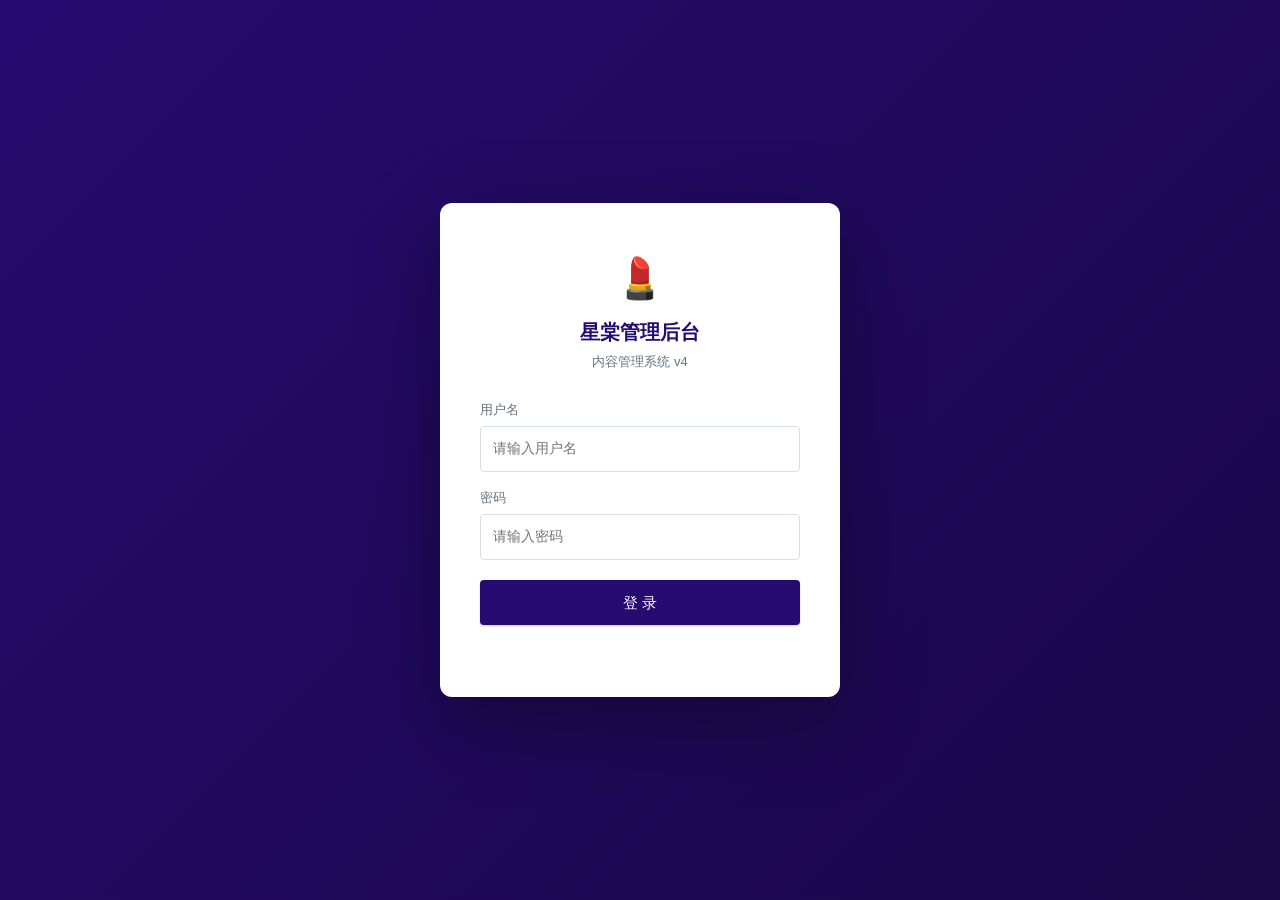
<file: admin/index.html>
<!DOCTYPE html>
<html lang="zh-CN">
<head>
<meta charset="UTF-8"><meta name="viewport" content="width=device-width,initial-scale=1.0">
<meta name="robots" content="noindex, nofollow" />
<link rel="canonical" href="https://shop.ywye.top/admin/">
<title>星棠管理后台 v4</title>
<style>
/* ===== 设计 token（参考 Tabler） ===== */
:root{
  --p:#260b70;--p-rgb:38,11,112;--p2:#3a1a8a;--gold:#f3b907;--gold-rgb:243,185,7;
  --body-bg:#f6f8fb;--surface:#fff;--body-color:#182433;--muted:#667382;
  --border:#dadfe5;--border-w:1px;--radius:4px;--radius-lg:8px;
  --shadow-card:0 1px 2px rgba(16,24,40,.04);
  --shadow-pop:0 8px 24px rgba(16,24,40,.12);
  --red:#d63939;--green:#2fb344;--blue:#1677ff;--orange:#f76707;
  --s:248px;--head-h:56px;
}
*{margin:0;padding:0;box-sizing:border-box;}
body{font:14px/1.55 -apple-system,"PingFang SC","Microsoft YaHei",sans-serif;background:var(--body-bg);color:var(--body-color);-webkit-font-smoothing:antialiased;}
a{text-decoration:none;}
button{cursor:pointer;border:none;font-family:inherit;}
input,select,textarea{font:inherit;border:var(--border-w) solid var(--border);border-radius:var(--radius);padding:8px 12px;width:100%;background:#fff;color:var(--body-color);transition:.15s;}
input:focus,select:focus,textarea:focus{outline:none;border-color:var(--p);box-shadow:0 0 0 3px rgba(var(--p-rgb),.1);}

/* ===== 按钮（Tabler 风格：有阴影，hover rgba） ===== */
.btn{display:inline-flex;align-items:center;justify-content:center;gap:6px;padding:8px 16px;border-radius:var(--radius);font-size:13px;font-weight:500;transition:.15s;border:var(--border-w) solid transparent;white-space:nowrap;line-height:1.4;}
.btn-p{background:var(--p);color:#fff;box-shadow:0 1px 2px rgba(var(--p-rgb),.25);}.btn-p:hover{background:rgba(var(--p-rgb),.88);}
.btn-o{background:#fff;border-color:var(--border);color:var(--body-color);}.btn-o:hover{border-color:var(--p);color:var(--p);}
.btn-d{background:#fff;border-color:#f1c0c0;color:var(--red);}.btn-d:hover{background:var(--red);color:#fff;border-color:var(--red);}
.btn-s{padding:4px 12px;font-size:12px;font-weight:400;}
.btn:disabled{opacity:.5;cursor:not-allowed;}

/* ===== 登录 ===== */
#loginBox{display:flex;align-items:center;justify-content:center;min-height:100vh;background:linear-gradient(135deg,#260b70 0%,#1a0848 100%);}
.login-card{background:#fff;padding:44px 40px;border-radius:12px;width:400px;max-width:92vw;box-shadow:0 24px 80px rgba(0,0,0,.35);}
.login-card .logo{text-align:center;font-size:40px;margin-bottom:8px;}
.login-card h1{text-align:center;color:var(--p);font-size:20px;margin-bottom:4px;}
.login-card .sub{text-align:center;color:var(--muted);margin-bottom:28px;font-size:13px;}
.login-card .fg{margin-bottom:16px;}
.login-card label{display:block;font-size:13px;color:var(--muted);margin-bottom:6px;}
.login-card input{padding:11px 12px;font-size:14px;}
.login-card .btn{width:100%;padding:11px;font-size:15px;margin-top:4px;}
.login-err{color:var(--red);text-align:center;margin-top:10px;font-size:13px;min-height:18px;}

/* ===== 布局 ===== */
#app{display:none;}
.sidebar{position:fixed;left:0;top:0;width:var(--s);height:100vh;background:#001529;color:#fff;z-index:100;display:flex;flex-direction:column;box-shadow:inset -1px 0 0 rgba(255,255,255,.06);}
.sidebar .logo{padding:18px 20px;display:flex;align-items:center;gap:10px;border-bottom:1px solid rgba(255,255,255,.08);}
.sidebar .logo .mark{width:36px;height:36px;border-radius:8px;background:linear-gradient(135deg,var(--gold),#ffc933);color:#001529;display:flex;align-items:center;justify-content:center;font-weight:700;font-size:19px;flex-shrink:0;box-shadow:0 2px 6px rgba(var(--gold-rgb),.3);}
.sidebar .logo .txt b{font-size:15px;font-weight:600;display:block;line-height:1.2;}
.sidebar .logo .txt small{font-size:10px;color:rgba(255,255,255,.4);letter-spacing:.5px;}
.sidebar nav{flex:1;padding:8px 0;overflow-y:auto;}
.sidebar .group{padding:18px 20px 6px;font-size:11px;color:rgba(255,255,255,.35);letter-spacing:1px;text-transform:uppercase;}
.sidebar nav a{display:flex;align-items:center;gap:12px;padding:10px 16px;margin:1px 8px;color:rgba(255,255,255,.62);font-size:13.5px;transition:.15s;border-radius:var(--radius);position:relative;}
.sidebar nav a .ico{width:18px;height:18px;flex-shrink:0;opacity:.85;}
.sidebar nav a:hover{color:#fff;background:rgba(255,255,255,.06);}
.sidebar nav a.on{color:#fff;background:var(--p);font-weight:500;}
.sidebar nav a.on::before{content:"";position:absolute;left:-8px;top:50%;transform:translateY(-50%);width:3px;height:18px;background:var(--gold);border-radius:2px;}
.sidebar .user{padding:12px 16px;border-top:1px solid rgba(255,255,255,.08);display:flex;align-items:center;gap:10px;}
.sidebar .user .av{width:34px;height:34px;border-radius:50%;background:linear-gradient(135deg,var(--gold),#ffc933);color:#001529;display:flex;align-items:center;justify-content:center;font-weight:700;flex-shrink:0;}
.sidebar .user .name{flex:1;font-size:13px;color:#fff;line-height:1.2;}
.sidebar .user .name small{display:block;font-size:11px;color:rgba(255,255,255,.4);}
.sidebar .user button{background:none;color:rgba(255,255,255,.45);font-size:12px;padding:4px;}.sidebar .user button:hover{color:#fff;}

.main{margin-left:var(--s);padding:0 24px 32px;min-height:100vh;}
.topbar{height:var(--head-h);display:flex;align-items:center;justify-content:space-between;margin-bottom:20px;border-bottom:1px solid var(--border);}
.topbar .crumb{font-size:14px;color:var(--muted);}
.topbar .crumb b{color:var(--body-color);font-size:16px;font-weight:600;}
.topbar .tb-right{display:flex;align-items:center;gap:14px;font-size:13px;color:var(--muted);}

/* ===== 统计卡片（Ant Pro 风格：彩色图标块） ===== */
.stats{display:grid;grid-template-columns:repeat(auto-fill,minmax(210px,1fr));gap:16px;margin-bottom:20px;}
.stat{background:var(--surface);border:var(--border-w) solid var(--border);border-radius:var(--radius-lg);padding:20px;display:flex;align-items:center;gap:16px;box-shadow:var(--shadow-card);transition:.15s;}
.stat:hover{box-shadow:var(--shadow-pop);transform:translateY(-1px);}
.stat .ic{width:48px;height:48px;border-radius:10px;display:flex;align-items:center;justify-content:center;flex-shrink:0;}
.stat .ic svg{width:24px;height:24px;}
.stat b{font-size:26px;display:block;line-height:1.15;color:var(--body-color);font-weight:700;}
.stat span{font-size:12.5px;color:var(--muted);}
.ic-p{background:rgba(var(--p-rgb),.1);}.ic-p svg{stroke:var(--p);}
.ic-b{background:rgba(22,119,255,.1);}.ic-b svg{stroke:var(--blue);}
.ic-g{background:rgba(243,185,7,.15);}.ic-g svg{stroke:#c99700;}
.ic-gr{background:rgba(47,179,68,.12);}.ic-gr svg{stroke:var(--green);}
.ic-r{background:rgba(214,57,57,.1);}.ic-r svg{stroke:var(--red);}
.ic-o{background:rgba(247,103,7,.12);}.ic-o svg{stroke:var(--orange);}

/* ===== 卡片（Tabler 风格：边框+阴影） ===== */
.card{background:var(--surface);border:var(--border-w) solid var(--border);border-radius:var(--radius-lg);box-shadow:var(--shadow-card);padding:20px;margin-bottom:16px;}
.card-h{display:flex;align-items:center;justify-content:space-between;margin-bottom:16px;gap:12px;flex-wrap:wrap;}
.card-h h3{font-size:15px;font-weight:600;color:var(--body-color);}
.toolbar{display:flex;align-items:center;gap:10px;flex-wrap:wrap;}
.toolbar .search{position:relative;width:230px;}
.toolbar .search input{padding-left:32px;}
.toolbar .search svg{position:absolute;left:9px;top:50%;transform:translateY(-50%);width:15px;height:15px;stroke:var(--muted);pointer-events:none;}

/* ===== 表格（Tabler 风格：垂直居中） ===== */
.table-wrap{overflow-x:auto;}
table{width:100%;border-collapse:collapse;}
th,td{padding:13px 16px;text-align:left;border-bottom:1px solid var(--border);font-size:13.5px;vertical-align:middle;}
th{background:#fafbfc;color:var(--muted);font-weight:600;font-size:12.5px;white-space:nowrap;}
tbody tr:hover{background:#f8fafd;}
tbody tr:last-child td{border-bottom:none;}
.empty{padding:52px 0;text-align:center;color:var(--muted);font-size:14px;}
.empty .big{font-size:42px;display:block;margin-bottom:8px;opacity:.5;}
td .thumb{width:52px;height:38px;border-radius:4px;object-fit:cover;border:1px solid var(--border);display:block;}
td a{color:var(--p);}

/* ===== 标签 ===== */
.tag{display:inline-flex;align-items:center;gap:5px;padding:2px 10px;border-radius:10px;font-size:12px;font-weight:500;}
.tag-new{background:rgba(214,57,57,.08);color:var(--red);}
.tag-done{background:rgba(47,179,68,.1);color:var(--green);}
.tag-dot{width:6px;height:6px;border-radius:50%;display:inline-block;}

/* ===== 表单 ===== */
.fg{margin-bottom:16px;}
.fg label{display:block;font-size:13px;color:var(--muted);margin-bottom:6px;}
.fg label .req{color:var(--red);}
.img-preview{width:96px;height:64px;border-radius:6px;object-fit:cover;border:1px solid var(--border);margin-top:8px;display:block;}
.img-upload{display:flex;align-items:center;gap:12px;flex-wrap:wrap;}
.img-upload input[type=file]{width:auto;}

/* ===== 弹窗 ===== */
.mask{position:fixed;inset:0;background:rgba(16,24,40,.45);z-index:200;display:flex;align-items:center;justify-content:center;backdrop-filter:blur(2px);}
.modal{background:#fff;border-radius:12px;width:620px;max-width:92vw;max-height:86vh;display:flex;flex-direction:column;overflow:hidden;box-shadow:var(--shadow-pop);}
.modal-h{padding:16px 20px;border-bottom:1px solid var(--border);display:flex;align-items:center;justify-content:space-between;flex-shrink:0;}
.modal-h h3{font-size:16px;font-weight:600;}
.modal-x{font-size:22px;cursor:pointer;color:var(--muted);line-height:1;padding:4px;}.modal-x:hover{color:var(--red);}
.modal-b{padding:20px;overflow-y:auto;flex:1;}
.modal-f{padding:12px 20px;border-top:1px solid var(--border);display:flex;justify-content:flex-end;gap:10px;flex-shrink:0;}
.confirm-body{text-align:center;padding:8px 0;}
.confirm-body .warn{font-size:44px;display:block;margin-bottom:12px;}
.confirm-body p{font-size:14px;color:var(--muted);}

/* ===== Toast ===== */
.msg{position:fixed;top:16px;left:50%;transform:translateX(-50%);z-index:9999;padding:10px 22px;border-radius:8px;color:#fff;font-size:13px;opacity:0;transition:.3s;pointer-events:none;box-shadow:0 4px 12px rgba(0,0,0,.2);}
.msg.show{opacity:1;}.msg.ok{background:var(--green);}.msg.err{background:var(--red);}

/* ===== 分页器 ===== */
.pager{display:flex;align-items:center;justify-content:flex-end;gap:6px;padding:16px 0 4px;flex-wrap:wrap;}
.pager .info{margin-right:auto;font-size:13px;color:var(--muted);}
.pager button{min-width:32px;height:32px;padding:0 8px;border-radius:var(--radius);border:var(--border-w) solid var(--border);background:#fff;color:var(--body-color);font-size:13px;transition:.15s;}
.pager button:hover:not(:disabled){border-color:var(--p);color:var(--p);}
.pager button.on{background:var(--p);border-color:var(--p);color:#fff;font-weight:600;}
.pager button:disabled{opacity:.4;cursor:not-allowed;}

/* ===== 复选框 ===== */
.chk{width:16px;height:16px;accent-color:var(--p);cursor:pointer;}

/* ===== 富文本编辑器 ===== */
.rte{border:var(--border-w) solid var(--border);border-radius:var(--radius);overflow:hidden;}
.rte-bar{display:flex;align-items:center;gap:2px;padding:6px;border-bottom:var(--border-w) solid var(--border);background:#fafbfc;flex-wrap:wrap;}
.rte-bar button{width:30px;height:28px;display:flex;align-items:center;justify-content:center;border-radius:4px;background:none;color:var(--body-color);font-size:13px;font-weight:600;transition:.15s;border:1px solid transparent;}
.rte-bar button:hover{background:#fff;border-color:var(--border);}
.rte-bar button.act{background:var(--p);color:#fff;}
.rte-bar .sep{width:1px;height:18px;background:var(--border);margin:0 4px;}
.rte-area{min-height:160px;max-height:400px;overflow-y:auto;padding:12px 14px;background:#fff;outline:none;font-size:14px;line-height:1.7;}
.rte-area:focus{box-shadow:inset 0 0 0 2px rgba(var(--p-rgb),.08);}
.rte-area ul,.rte-area ol{padding-left:22px;margin:6px 0;}
.rte-area h2{font-size:18px;margin:8px 0;}.rte-area h3{font-size:16px;margin:8px 0;}
.rte-area p{margin:6px 0;}

/* ===== 日志 ===== */
.log-item{display:flex;align-items:center;gap:12px;padding:11px 4px;border-bottom:1px solid var(--border);font-size:13px;}
.log-item:last-child{border-bottom:none;}
.log-time{color:var(--muted);font-size:12px;white-space:nowrap;font-family:Menlo,Consolas,monospace;}
.log-badge{flex-shrink:0;padding:2px 9px;border-radius:4px;font-size:11px;font-weight:600;}
.log-detail{color:var(--body-color);}

/* ===== 响应式 ===== */
@media(max-width:768px){
  :root{--s:64px;}
  .sidebar .logo .txt,.sidebar nav a span:not(.ico),.sidebar .group,.sidebar .user .name{display:none;}
  .sidebar .logo{padding:16px 0;justify-content:center;}
  .sidebar nav a{justify-content:center;margin:1px 8px;padding:12px 0;}
  .sidebar nav a.on::before{left:-8px;}
  .sidebar .user{padding:14px 0;justify-content:center;}
  .main{padding:0 12px 24px;}
  .stats{grid-template-columns:repeat(2,1fr);}
  .toolbar .search{width:100%;}
}
</style>
</head>
<body>

<div id="loginBox">
  <div class="login-card">
    <div class="logo">💄</div>
    <h1>星棠管理后台</h1>
    <p class="sub">内容管理系统 v4</p>
    <div class="fg"><label>用户名</label><input id="lu" placeholder="请输入用户名" autocomplete="username"></div>
    <div class="fg"><label>密码</label><input id="lp" type="password" placeholder="请输入密码" autocomplete="current-password"></div>
    <button class="btn btn-p" onclick="doLogin()">登 录</button>
    <p class="login-err" id="le"></p>
  </div>
</div>

<div id="app">
  <aside class="sidebar">
    <div class="logo"><span class="mark">星</span><span class="txt"><b>星棠后台</b><small>ADMIN PANEL</small></span></div>
    <nav id="nav"></nav>
    <div class="user">
      <span class="av">A</span>
      <span class="name">admin<small>管理员</small></span>
      <button onclick="changePwd()" title="修改密码">改密</button>
      <button onclick="doLogout()">退出</button>
    </div>
  </aside>
  <div class="main">
    <div class="topbar"><span class="crumb" id="crumb">仪表盘</span><span class="tb-right" id="tbRight"></span></div>
    <div id="main"></div>
  </div>
</div>

<div class="msg" id="msg"></div>
<div class="mask" id="mask" style="display:none" onclick="if(event.target===this)closeModal()"><div class="modal" id="modalBox"></div></div>

<script>
var T='',API='/api';
function $(s){return document.getElementById(s);}
function toast(t,ok){var m=$('msg');m.textContent=t;m.className='msg show '+(ok?'ok':'err');setTimeout(function(){m.className='msg'},2500);}
function esc(s){return String(s==null?'':s).replace(/[&<>"']/g,function(c){return{'&':'&amp;','<':'&lt;','>':'&gt;','"':'&quot;',"'":'&#39;'}[c];});}
function absImg(s){s=String(s||'');if(!s||s.indexOf('http')===0||s.indexOf('/')===0)return s;return '/'+s;}
async function req(m,u,b){
  var o={method:m,headers:{}};
  if(T)o.headers['Authorization']='Bearer '+T;
  if(b instanceof FormData)o.body=b;
  else if(b){o.headers['Content-Type']='application/json';o.body=JSON.stringify(b);}
  var r=await fetch(API+u,o);return r.json();
}

/* ===== Tabler 风格线性图标 ===== */
var IC={
  dash:'<svg viewBox="0 0 24 24" fill="none" stroke-width="1.5" stroke-linecap="round" stroke-linejoin="round"><path d="M3 3h8v8H3z"/><path d="M13 3h8v5h-8z"/><path d="M13 12h8v9h-8z"/><path d="M3 15h8v6H3z"/></svg>',
  set:'<svg viewBox="0 0 24 24" fill="none" stroke-width="1.5" stroke-linecap="round" stroke-linejoin="round"><path d="M12 15a3 3 0 100-6 3 3 0 000 6z"/><path d="M19.4 15a1.65 1.65 0 00.33 1.82l.06.06a2 2 0 11-2.83 2.83l-.06-.06a1.65 1.65 0 00-1.82-.33 1.65 1.65 0 00-1 1.51V21a2 2 0 11-4 0v-.09A1.65 1.65 0 009 19.4a1.65 1.65 0 00-1.82.33l-.06.06a2 2 0 11-2.83-2.83l.06-.06a1.65 1.65 0 00.33-1.82 1.65 1.65 0 00-1.51-1H3a2 2 0 110-4h.09A1.65 1.65 0 004.6 9a1.65 1.65 0 00-.33-1.82l-.06-.06a2 2 0 112.83-2.83l.06.06a1.65 1.65 0 001.82.33H9a1.65 1.65 0 001-1.51V3a2 2 0 114 0v.09a1.65 1.65 0 001 1.51 1.65 1.65 0 001.82-.33l.06-.06a2 2 0 112.83 2.83l-.06.06a1.65 1.65 0 00-.33 1.82V9a1.65 1.65 0 001.51 1H21a2 2 0 110 4h-.09a1.65 1.65 0 00-1.51 1z"/></svg>',
  book:'<svg viewBox="0 0 24 24" fill="none" stroke-width="1.5" stroke-linecap="round" stroke-linejoin="round"><path d="M4 19.5A2.5 2.5 0 016.5 17H20"/><path d="M6.5 2H20v20H6.5A2.5 2.5 0 014 19.5v-15A2.5 2.5 0 016.5 2z"/></svg>',
  news:'<svg viewBox="0 0 24 24" fill="none" stroke-width="1.5" stroke-linecap="round" stroke-linejoin="round"><path d="M4 4h16v16H4z"/><path d="M4 9h16M8 4v16M14 13h4M14 16h4"/></svg>',
  banner:'<svg viewBox="0 0 24 24" fill="none" stroke-width="1.5" stroke-linecap="round" stroke-linejoin="round"><rect x="3" y="3" width="18" height="18" rx="2"/><circle cx="9" cy="9" r="2"/><path d="M21 15l-5-5L5 21"/></svg>',
  city:'<svg viewBox="0 0 24 24" fill="none" stroke-width="1.5" stroke-linecap="round" stroke-linejoin="round"><path d="M20 10c0 6-8 12-8 12s-8-6-8-12a8 8 0 0116 0z"/><circle cx="12" cy="10" r="3"/></svg>',
  phone:'<svg viewBox="0 0 24 24" fill="none" stroke-width="1.5" stroke-linecap="round" stroke-linejoin="round"><path d="M5 4h4l2 5-2.5 1.5a11 11 0 005 5L15 13l5 2v4a2 2 0 01-2 2A16 16 0 013 6a2 2 0 012-2z"/></svg>',
  search:'<svg viewBox="0 0 24 24" fill="none" stroke-width="1.5" stroke-linecap="round" stroke-linejoin="round"><circle cx="11" cy="11" r="7"/><path d="M21 21l-4.3-4.3"/></svg>',
  clock:'<svg viewBox="0 0 24 24" fill="none" stroke-width="1.5" stroke-linecap="round" stroke-linejoin="round"><circle cx="12" cy="12" r="9"/><path d="M12 7v5l3 3"/></svg>'
};

/* ===== 登录 ===== */
async function doLogin(){
  var r=await req('POST','/login',{username:$('lu').value,password:$('lp').value});
  if(r.ok){T=r.token;sessionStorage.setItem('xt_tk',T);showApp();}
  else $('le').textContent=r.error||'登录失败';
}
function doLogout(){sessionStorage.removeItem('xt_tk');location.reload();}

/* ===== 导航 ===== */
var MENU=[
  {g:'内容管理'},
  {p:'dashboard',n:'仪表盘',ico:'dash'},
  {p:'settings',n:'站点设置',ico:'set'},
  {p:'courses',n:'课程管理',ico:'book'},
  {p:'news',n:'新闻资讯',ico:'news'},
  {p:'banners',n:'首页轮播',ico:'banner'},
  {p:'cities',n:'城市校区',ico:'city'},
  {g:'线索管理'},
  {p:'leads',n:'留资线索',ico:'phone'},
  {p:'logs',n:'操作日志',ico:'clock'}
];
var NAMES={dashboard:'仪表盘',settings:'站点设置',courses:'课程管理',news:'新闻资讯',banners:'首页轮播',cities:'城市校区',leads:'留资线索',logs:'操作日志'};

function navTo(page){
  document.querySelectorAll('#nav a').forEach(function(a){a.classList.toggle('on',a.dataset.p===page);});
  $('crumb').innerHTML='<b>'+NAMES[page]+'</b>';
  loadPage(page);
}
function loadPage(p){
  var f={dashboard:dashboard,settings:function(){editPage('settings','site','站点设置',F.settings);},courses:function(){listPage('courses',F.courses);},news:function(){listPage('news',F.news);},banners:function(){listPage('banners',F.banners);},cities:function(){listPage('cities',F.cities);},leads:leadsPage,logs:logsPage};
  (f[p]||dashboard)();
}

/* ===== 字段定义 ===== */
var F={
  settings:[{k:'school_name',l:'学校名称',req:1},{k:'phone',l:'服务热线'},{k:'wechat',l:'微信号'},{k:'slogan',l:'Slogan'},{k:'create_year',l:'创始年份',t:'number'},{k:'teacher_count',l:'师资人数',t:'number'},{k:'campus_count',l:'校区数',t:'number'},{k:'employment_rate',l:'就业率',t:'number'},{k:'course_count',l:'课程数',t:'number'}],
  courses:[{k:'title',l:'课程名称',req:1},{k:'icon',l:'图标字'},{k:'description',l:'简介',ta:1},{k:'detail',l:'详细描述',ta:1,rich:1},{k:'image',l:'图片',img:1},{k:'order',l:'排序',t:'number'}],
  news:[{k:'title',l:'标题',req:1},{k:'date',l:'日期',t:'date'},{k:'category',l:'分类',sel:['招生','就业','活动','师资','课程','合作']},{k:'summary',l:'摘要',ta:1},{k:'body',l:'正文',ta:1,rich:1},{k:'image',l:'配图',img:1}],
  banners:[{k:'title_en',l:'英文标题'},{k:'title_cn',l:'中文标题'},{k:'subtitle',l:'副标题'},{k:'link_text',l:'按钮文字'},{k:'link_url',l:'按钮链接'},{k:'image',l:'背景图',img:1},{k:'order',l:'排序',t:'number'}],
  cities:[{k:'name',l:'城市名',req:1},{k:'name_en',l:'英文名'},{k:'image',l:'城市图',img:1},{k:'order',l:'排序',t:'number'}]
};

/* ===== 仪表盘 ===== */
async function dashboard(){
  var m=$('main');
  m.innerHTML='<div class="card" style="padding:40px;text-align:center;color:var(--muted)">加载中…</div>';
  var cs=await req('GET','/list?type=courses'),ns=await req('GET','/list?type=news'),bs=await req('GET','/list?type=banners'),ci=await req('GET','/list?type=cities'),ld=await req('GET','/leads');
  var leads=(ld.data||[]),pending=leads.filter(function(x){return !x.status||x.status!=='done';}).length;
  var stats=[
    {n:(cs.data||[]).length,l:'课程',ico:'book',c:'ic-p'},
    {n:(ns.data||[]).length,l:'新闻',ico:'news',c:'ic-b'},
    {n:(bs.data||[]).length,l:'轮播图',ico:'banner',c:'ic-g'},
    {n:(ci.data||[]).length,l:'城市校区',ico:'city',c:'ic-gr'},
    {n:leads.length,l:'留资线索',ico:'phone',c:'ic-r'},
    {n:pending,l:'待处理线索',ico:'clock',c:'ic-o'}
  ];
  m.innerHTML='<div class="stats">'+stats.map(function(s){return '<div class="stat"><div class="ic '+s.c+'">'+IC[s.ico]+'</div><div><b>'+s.n+'</b><span>'+s.l+'</span></div></div>';}).join('')+'</div>'+
    '<div class="card"><div class="card-h"><h3>最近留资线索</h3><button class="btn btn-o btn-s" onclick="navTo(\'leads\')">查看全部</button></div>'+
    '<div class="table-wrap">'+(leads.length?'<table><tr><th>称呼</th><th>电话</th><th>时间</th><th>状态</th></tr>'+leads.slice(0,5).map(function(x){return '<tr><td>'+esc(x.name||'-')+'</td><td>'+esc(x.phone||'-')+'</td><td>'+esc(x.time||'-')+'</td><td>'+(x.status==='done'?'<span class="tag tag-done"><span class="tag-dot" style="background:#2fb344"></span>已处理</span>':'<span class="tag tag-new"><span class="tag-dot" style="background:#d63939"></span>待处理</span>')+'</td></tr>';}).join('')+'</table>':'<div class="empty"><span class="big">📭</span>暂无留资线索</div>')+'</div></div>';
}

/* ===== 列表页 ===== */
var cache={};
var PAGE_SIZE=10;
async function listPage(type,fields){
  var m=$('main');
  m.innerHTML='<div class="card" style="padding:40px;text-align:center;color:var(--muted)">加载中…</div>';
  var r=await req('GET','/list?type='+type);
  cache[type]=(r.data||[]);
  cache[type+'_page']=1;
  cache[type+'_sel']={};
  renderList(type,fields);
}
function renderList(type,fields){
  var items=cache[type]||[],kw=(($(type+'_kw')||{}).value||'').trim();
  var filtered=kw?items.filter(function(x){return JSON.stringify(x).indexOf(kw)>=0;}):items;
  var page=cache[type+'_page']||1;
  var total=filtered.length,totalPages=Math.max(1,Math.ceil(total/PAGE_SIZE));
  if(page>totalPages)page=totalPages;
  cache[type+'_page']=page;
  var pageItems=filtered.slice((page-1)*PAGE_SIZE,page*PAGE_SIZE);
  var sel=cache[type+'_sel']||{};
  var selCount=Object.keys(sel).filter(function(k){return sel[k];}).length;
  var m=$('main');
  m.innerHTML='<div class="card"><div class="card-h"><h3>共 '+total+' 项</h3>'+
    '<div class="toolbar"><div class="search">'+IC.search+'<input id="'+type+'_kw" placeholder="搜索…" value="'+esc(kw)+'" oninput="cache[\''+type+'_page\']=1;renderList(\''+type+'\',F.'+type+')"></div>'+
    '<button class="btn btn-d" id="'+type+'_bat" '+(selCount?'':'disabled')+' onclick="batchDel(\''+type+'\')">批量删除'+(selCount?'('+selCount+')':'')+'</button>'+
    '<button class="btn btn-p" onclick="openModal(\''+type+'\',null,F.'+type+')">＋ 新增</button></div></div>'+
    '<div class="table-wrap">'+(pageItems.length?'<table>'+tableHtml(type,pageItems,sel)+'</table>':'<div class="empty"><span class="big">📭</span>暂无数据</div>')+'</div>'+
    (totalPages>1?pagerHtml(type,page,totalPages,total):'')+'</div>';
}
function tableHtml(type,items,sel){
  var allChecked=items.length&&items.every(function(x){return sel[x._id];});
  var head='<tr><th style="width:36px"><input type="checkbox" class="chk" '+(allChecked?'checked':'')+' onchange="selAll(\''+type+'\',this.checked)"></th><th>名称</th><th>信息</th><th style="text-align:right">操作</th></tr>';
  var body=items.map(function(item){
    var name=item.title||item.name||item.title_cn||item.title_en||'未命名';
    var info='';
    if(type==='courses')info=item.description||'';
    else if(type==='news')info=(item.category||'')+' · '+(item.date||'');
    else if(type==='banners')info=item.subtitle||'';
    else if(type==='cities')info=item.name_en||'';
    var thumb=item.image?'<img class="thumb" src="'+esc(absImg(item.image))+'">':'';
    return '<tr><td><input type="checkbox" class="chk" '+(sel[item._id]?'checked':'')+' onchange="selOne(\''+type+'\',\''+item._id+'\',this.checked)"></td><td><div style="display:flex;align-items:center;gap:10px">'+thumb+'<b style="font-weight:500">'+esc(name)+'</b></div></td><td style="color:var(--muted)">'+esc(info)+'</td><td style="text-align:right;white-space:nowrap"><button class="btn btn-o btn-s" onclick="openModal(\''+type+'\',\''+item._id+'\',F.'+type+')">编辑</button> <button class="btn btn-d btn-s" onclick="delConfirm(\''+type+'\',\''+item._id+'\',\''+esc(name)+'\')">删除</button></td></tr>';
  }).join('');
  return head+body;
}
function pagerHtml(type,page,totalPages,total){
  var setPage=type==='leads'?'leadsPageNo':'cache[\''+type+'_page\']';
  var render=type==='leads'?'renderLeads()':'renderList(\''+type+'\',F.'+type+')';
  var btns=[];
  btns.push('<button '+(page<=1?'disabled':'')+' onclick="'+setPage+'='+(page-1)+';'+render+'">‹</button>');
  for(var i=1;i<=totalPages;i++){
    if(totalPages<=7||i===1||i===totalPages||Math.abs(i-page)<=1){
      btns.push('<button class="'+(i===page?'on':'')+'" onclick="'+setPage+'='+i+';'+render+'">'+i+'</button>');
    }else if(btns[btns.length-1]!=='...'){
      btns.push('...');
    }
  }
  btns.push('<button '+(page>=totalPages?'disabled':'')+' onclick="'+setPage+'='+(page+1)+';'+render+'">›</button>');
  return '<div class="pager"><span class="info">共 '+total+' 条，第 '+page+'/'+totalPages+' 页</span>'+btns.join('')+'</div>';
}
function selOne(type,id,checked){cache[type+'_sel'][id]=checked;renderList(type,F[type]);}
function selAll(type,checked){
  var items=cache[type]||[],kw=(($(type+'_kw')||{}).value||'').trim();
  var filtered=kw?items.filter(function(x){return JSON.stringify(x).indexOf(kw)>=0;}):items;
  var page=cache[type+'_page']||1;
  var pageItems=filtered.slice((page-1)*PAGE_SIZE,page*PAGE_SIZE);
  pageItems.forEach(function(x){cache[type+'_sel'][x._id]=checked;});
  renderList(type,F[type]);
}
function batchDel(type){
  var sel=cache[type+'_sel']||{};
  var ids=Object.keys(sel).filter(function(k){return sel[k];});
  if(!ids.length)return;
  delConfirm(type,ids.join(','),'选中的 '+ids.length+' 项');
}

/* ===== 站点设置页 ===== */
async function editPage(type,id,title,fields){
  var m=$('main'),data={};
  try{var r=await req('GET','/get?type='+type+'&id='+id);data=r.data||{};}catch(e){}
  m.innerHTML='<div class="card"><div class="card-h"><h3>'+title+'</h3></div>'+formHtml(fields,data)+'<div style="margin-top:20px"><button class="btn btn-p" onclick="saveItem(\''+type+'\',\''+id+'\',F.'+type+')">保存设置</button></div></div>';
}

/* ===== 表单 ===== */
function formHtml(fields,data){
  return fields.map(function(f){
    var v=data[f.k]==null?'':data[f.k],t=f.t||'text';
    var label='<label>'+f.l+(f.req?' <span class="req">*</span>':'')+'</label>';
    if(f.rich)return '<div class="fg">'+label+'<div class="rte"><div class="rte-bar">'+
      '<button type="button" onclick="rteCmd(\''+f.k+'\',\'bold\')" title="加粗"><b>B</b></button>'+
      '<button type="button" onclick="rteCmd(\''+f.k+'\',\'italic\')" title="斜体"><i>I</i></button>'+
      '<button type="button" onclick="rteCmd(\''+f.k+'\',\'underline\')" title="下划线"><u>U</u></button>'+
      '<span class="sep"></span>'+
      '<button type="button" onclick="rteCmd(\''+f.k+'\',\'insertUnorderedList\')" title="无序列表">•≡</button>'+
      '<button type="button" onclick="rteCmd(\''+f.k+'\',\'insertOrderedList\')" title="有序列表">1≡</button>'+
      '<span class="sep"></span>'+
      '<button type="button" onclick="rteCmd(\''+f.k+'\',\'formatBlock\',\'h2\')" title="标题">H2</button>'+
      '<button type="button" onclick="rteCmd(\''+f.k+'\',\'formatBlock\',\'p\')" title="正文">P</button>'+
      '<span class="sep"></span>'+
      '<button type="button" onclick="rteCmd(\''+f.k+'\',\'removeFormat\')" title="清除格式">⌫</button>'+
      '<span class="sep"></span>'+
      '<button type="button" onclick="importDocx(\''+f.k+'\')" title="上传 Word 文档，自动解析填入编辑器" style="color:#260b70;font-weight:600">⤒ 导入Word</button>'+
      '</div><div class="rte-area" id="fv_'+f.k+'" contenteditable="true">'+v+'</div></div></div>';
    if(f.ta)return '<div class="fg">'+label+'<textarea id="fv_'+f.k+'" rows="3">'+esc(v)+'</textarea></div>';
    if(f.sel)return '<div class="fg">'+label+'<select id="fv_'+f.k+'">'+f.sel.map(function(o){return '<option'+(o===v?' selected':'')+'>'+o+'</option>';}).join('')+'</select></div>';
    if(f.img)return '<div class="fg">'+label+'<div class="img-upload"><input type="file" id="fv_'+f.k+'_file" accept="image/*" onchange="uploadImg(\''+f.k+'\')"><input type="hidden" id="fv_'+f.k+'" value="'+esc(v)+'">'+(v?'<img class="img-preview" id="pv_'+f.k+'" src="'+esc(absImg(v))+'" onerror="this.style.display=\'none\'">':'')+'</div></div>';
    if(t==='number')return '<div class="fg">'+label+'<input type="number" id="fv_'+f.k+'" value="'+esc(v)+'"></div>';
    if(t==='date')return '<div class="fg">'+label+'<input type="date" id="fv_'+f.k+'" value="'+esc(v)+'"></div>';
    return '<div class="fg">'+label+'<input id="fv_'+f.k+'" value="'+esc(v)+'"></div>';
  }).join('');
}
function rteCmd(key,cmd,val){
  var el=$('fv_'+key);
  if(!el)return;
  el.focus();
  document.execCommand(cmd,false,val||null);
}

/* ===== Word 导入（docx → 富文本） ===== */
function importDocx(key){
  var input=document.createElement('input');
  input.type='file';input.accept='.docx';
  input.onchange=async function(){
    var f=input.files&&input.files[0];
    if(!f)return;
    if(!/\.docx$/i.test(f.name)){toast('请选择 .docx 格式的 Word 文档',0);return;}
    var fd=new FormData();fd.append('file',f);
    toast('正在解析文档…',1);
    try{
      var r=await req('POST','/import-docx',fd);
      if(r.ok&&r.html){
        var el=$('fv_'+key);
        if(el)el.innerHTML=r.html;
        var msg='导入成功：'+r.paras+' 段'+(r.imgs?'，含 '+r.imgs+' 张图片':'');
        var miss=(r.media||0)-r.imgs;
        if(miss>0)msg+='（还有 '+miss+' 张图片未识别，可发我文档排查）';
        toast(msg, miss>0?0:1);
      }else{
        toast(r.error||'导入失败',0);
      }
    }catch(e){toast('导入失败，请重试',0);}
  };
  input.click();
}

/* ===== 弹窗 ===== */
function openModal(type,id,fields){
  var load=async function(){
    var data={};
    if(id){try{var r=await req('GET','/get?type='+type+'&id='+id);data=r.data||{};}catch(e){}}
    $('modalBox').innerHTML='<div class="modal-h"><h3>'+(id?'编辑':'新增')+NAMES[type].replace('管理','')+'</h3><span class="modal-x" onclick="closeModal()">×</span></div><div class="modal-b">'+formHtml(fields,data)+'</div><div class="modal-f"><button class="btn btn-o" onclick="closeModal()">取消</button><button class="btn btn-p" onclick="saveItem(\''+type+'\',\''+(id||'')+'\',F.'+type+')">保存</button></div>';
    $('mask').style.display='flex';
  };
  load();
}
function closeModal(){$('mask').style.display='none';}
function delConfirm(type,id,name){
  $('modalBox').innerHTML='<div class="modal-h"><h3>删除确认</h3><span class="modal-x" onclick="closeModal()">×</span></div><div class="modal-b"><div class="confirm-body"><span class="warn">⚠️</span><p>确定删除「<b>'+name+'</b>」吗？<br>此操作不可恢复。</p></div></div><div class="modal-f"><button class="btn btn-o" onclick="closeModal()">取消</button><button class="btn btn-d" onclick="doDel(\''+type+'\',\''+id+'\')">确认删除</button></div>';
  $('mask').style.display='flex';
}

/* ===== 图片上传 ===== */
async function uploadImg(key){
  var file=$('fv_'+key+'_file');
  if(!file||!file.files||!file.files[0])return;
  var fd=new FormData();fd.append('file',file.files[0]);
  try{
    var r=await req('POST','/upload',fd);
    if(r.url){$('fv_'+key).value=r.url;var pv=$('pv_'+key);if(pv)pv.src=r.url;toast('上传成功',1);}
    else toast(r.error||'上传失败',0);
  }catch(e){toast('上传失败',0);}
}

/* ===== 保存/删除 ===== */
async function saveItem(type,id,fields){
  var data={},missing=false;
  fields.forEach(function(f){
    var el=$('fv_'+f.k);
    if(!el)return;
    // 富文本字段读 innerHTML，普通字段读 value
    var val=f.rich?el.innerHTML:(el.value||'');
    data[f.k]=val;
    if(f.req&&!val.trim())missing=true;
  });
  if(missing){toast('请填写必填项',0);return;}
  var r=await req('POST','/save',{type:type,id:id||'',data:data});
  if(r.ok){toast('保存成功',1);closeModal();setTimeout(function(){navTo(type);},300);}
  else toast(r.error||'保存失败',0);
}
async function doDel(type,id){
  // id 含逗号 → 批量删除
  var ids=id.split(',');
  var r=ids.length>1?await req('POST','/batchdelete',{type:type,ids:ids}):await req('POST','/delete',{type:type,id:id});
  if(r.ok){toast(ids.length>1?('已删除 '+r.count+' 项'):'已删除',1);closeModal();setTimeout(function(){navTo(type);},300);}
  else toast('删除失败',0);
}

/* ===== 留资线索 ===== */
var leadsCache=[];
var leadsPageNo=1;
async function leadsPage(){
  var m=$('main');
  m.innerHTML='<div class="card" style="padding:40px;text-align:center;color:var(--muted)">加载中…</div>';
  var r=await req('GET','/leads');
  leadsCache=(r.data||[]).slice().reverse();
  leadsPageNo=1;
  renderLeads();
}
function renderLeads(){
  var items=leadsCache,kw=($('leads_kw')||{}).value||'',filter=$('leads_filter')?($('leads_filter').value||''):'';
  var filtered=items.filter(function(x){
    if(kw&&JSON.stringify(x).indexOf(kw)<0)return false;
    var done=x.status==='done';
    if(filter==='new'&&done)return false;
    if(filter==='done'&&!done)return false;
    return true;
  });
  var total=filtered.length,totalPages=Math.max(1,Math.ceil(total/PAGE_SIZE));
  if(leadsPageNo>totalPages)leadsPageNo=totalPages;
  var pageItems=filtered.slice((leadsPageNo-1)*PAGE_SIZE,leadsPageNo*PAGE_SIZE);
  var m=$('main');
  m.innerHTML='<div class="card"><div class="card-h"><h3>共 '+items.length+' 条线索</h3>'+
    '<div class="toolbar"><div class="search">'+IC.search+'<input id="leads_kw" placeholder="搜索姓名/电话…" value="'+esc(kw)+'" oninput="leadsPageNo=1;renderLeads()"></div>'+
    '<select id="leads_filter" style="width:auto" onchange="leadsPageNo=1;renderLeads()"><option value="">全部状态</option><option value="new"'+(filter==='new'?' selected':'')+'>待处理</option><option value="done"'+(filter==='done'?' selected':'')+'>已处理</option></select>'+
    '<button class="btn btn-o" onclick="exportLeads()">导出 CSV</button></div></div>'+
    '<div class="table-wrap">'+(pageItems.length?'<table><tr><th>称呼</th><th>联系电话</th><th>提交时间</th><th>状态</th><th style="text-align:right">操作</th></tr>'+
    pageItems.map(function(x){
      var done=x.status==='done';
      return '<tr><td>'+esc(x.name||'-')+'</td><td><a href="tel:'+esc(x.phone||'')+'">'+esc(x.phone||'-')+'</a></td><td>'+esc(x.time||'-')+'</td><td>'+(done?'<span class="tag tag-done"><span class="tag-dot" style="background:#2fb344"></span>已处理</span>':'<span class="tag tag-new"><span class="tag-dot" style="background:#d63939"></span>待处理</span>')+'</td><td style="text-align:right;white-space:nowrap"><button class="btn btn-o btn-s" onclick="toggleLead(\''+x._id+'\','+done+')">'+(done?'标记待处理':'标记已处理')+'</button> <button class="btn btn-d btn-s" onclick="delLeadConfirm(\''+x._id+'\')">删除</button></td></tr>';
    }).join('')+'</table>':'<div class="empty"><span class="big">📭</span>暂无匹配线索</div>')+'</div>'+
    (totalPages>1?pagerHtml('leads',leadsPageNo,totalPages,total):'')+'</div>';
}
async function toggleLead(id,isDone){
  var x=leadsCache.find(function(l){return l._id===id;});
  if(!x)return;
  x.status=isDone?'':'done';
  var r=await req('POST','/save',{type:'leads',id:id,data:{name:x.name,phone:x.phone,time:x.time,source:x.source||'web_form',status:x.status}});
  if(r.ok){toast(isDone?'已标记待处理':'已标记已处理',1);renderLeads();}
  else toast('操作失败',0);
}
function delLeadConfirm(id){
  $('modalBox').innerHTML='<div class="modal-h"><h3>删除线索</h3><span class="modal-x" onclick="closeModal()">×</span></div><div class="modal-b"><div class="confirm-body"><span class="warn">⚠️</span><p>确定删除这条线索吗？此操作不可恢复。</p></div></div><div class="modal-f"><button class="btn btn-o" onclick="closeModal()">取消</button><button class="btn btn-d" onclick="doDel(\'leads\',\''+id+'\')">确认删除</button></div>';
  $('mask').style.display='flex';
}
function exportLeads(){
  if(!leadsCache.length){toast('暂无数据可导出',0);return;}
  var rows=[['称呼','电话','时间','状态']].concat(leadsCache.map(function(x){return [x.name||'',x.phone||'',x.time||'',x.status==='done'?'已处理':'待处理'];}));
  var csv='\ufeff'+rows.map(function(r){return r.map(function(c){return '"'+String(c).replace(/"/g,'""')+'"';}).join(',');}).join('\n');
  var a=document.createElement('a');
  a.href=URL.createObjectURL(new Blob([csv],{type:'text/csv;charset=utf-8'}));
  a.download='留资线索_'+new Date().toISOString().slice(0,10)+'.csv';
  a.click();
  toast('已导出',1);
}

/* ===== 操作日志 ===== */
async function logsPage(){
  var m=$('main');
  m.innerHTML='<div class="card" style="padding:40px;text-align:center;color:var(--muted)">加载中…</div>';
  var r=await req('GET','/logs');
  var logs=r.data||[];
  var badge={login:{t:'登录',c:'#1677ff'},save:{t:'保存',c:'#2fb344'},delete:{t:'删除',c:'#d63939'},batchdelete:{t:'批量删除',c:'#d63939'},changepwd:{t:'改密码',c:'#f76707'}};
  m.innerHTML='<div class="card"><div class="card-h"><h3>操作日志</h3><button class="btn btn-o btn-s" onclick="logsPage()">刷新</button></div>'+
    (logs.length?logs.map(function(x){var b=badge[x.action]||{t:x.action,c:'#667382'};return '<div class="log-item"><span class="log-time">'+esc(x.time)+'</span><span class="log-badge" style="background:'+b.c+'1a;color:'+b.c+'">'+b.t+'</span><span class="log-detail">'+esc(x.detail||'')+'</span></div>';}).join(''):'<div class="empty"><span class="big">📭</span>暂无日志</div>')+'</div>';
}

/* ===== 修改密码 ===== */
function changePwd(){
  $('modalBox').innerHTML='<div class="modal-h"><h3>修改密码</h3><span class="modal-x" onclick="closeModal()">×</span></div><div class="modal-b">'+
    '<div class="fg"><label>原密码</label><input type="password" id="pwd_old" placeholder="请输入原密码"></div>'+
    '<div class="fg"><label>新密码 <span class="req">*</span></label><input type="password" id="pwd_new" placeholder="至少 8 位"></div>'+
    '<div class="fg"><label>确认新密码</label><input type="password" id="pwd_new2" placeholder="再次输入新密码"></div>'+
    '</div><div class="modal-f"><button class="btn btn-o" onclick="closeModal()">取消</button><button class="btn btn-p" onclick="doChangePwd()">确认修改</button></div>';
  $('mask').style.display='flex';
}
async function doChangePwd(){
  var old=$('pwd_old').value,newp=$('pwd_new').value,newp2=$('pwd_new2').value;
  if(!old){toast('请输入原密码',0);return;}
  if(newp.length<8){toast('新密码至少 8 位',0);return;}
  if(newp!==newp2){toast('两次输入的新密码不一致',0);return;}
  var r=await req('POST','/changepwd',{old_pwd:old,new_pwd:newp});
  if(r.ok){toast('密码修改成功，请牢记新密码',1);closeModal();}
  else toast(r.error||'修改失败',0);
}

/* ===== 启动 ===== */
function showApp(){
  $('loginBox').style.display='none';
  $('app').style.display='block';
  var html='';
  MENU.forEach(function(x){
    if(x.g){html+='<div class="group">'+x.g+'</div>';}
    else html+='<a href="#" data-p="'+x.p+'" onclick="navTo(\''+x.p+'\');return false"><span class="ico">'+IC[x.ico]+'</span><span>'+x.n+'</span></a>';
  });
  $('nav').innerHTML=html;
  $('tbRight').textContent=new Date().toLocaleDateString('zh-CN',{year:'numeric',month:'long',day:'numeric',weekday:'long'});
  navTo('dashboard');
}

T=sessionStorage.getItem('xt_tk')||'';
if(T){
  req('GET','/list?type=courses').then(function(r){
    if(r.data)showApp();
    else{T='';sessionStorage.removeItem('xt_tk');$('loginBox').style.display='flex';}
  }).catch(function(){
    T='';sessionStorage.removeItem('xt_tk');$('loginBox').style.display='flex';
  });
}
</script>
</body>
</html>
</file>
